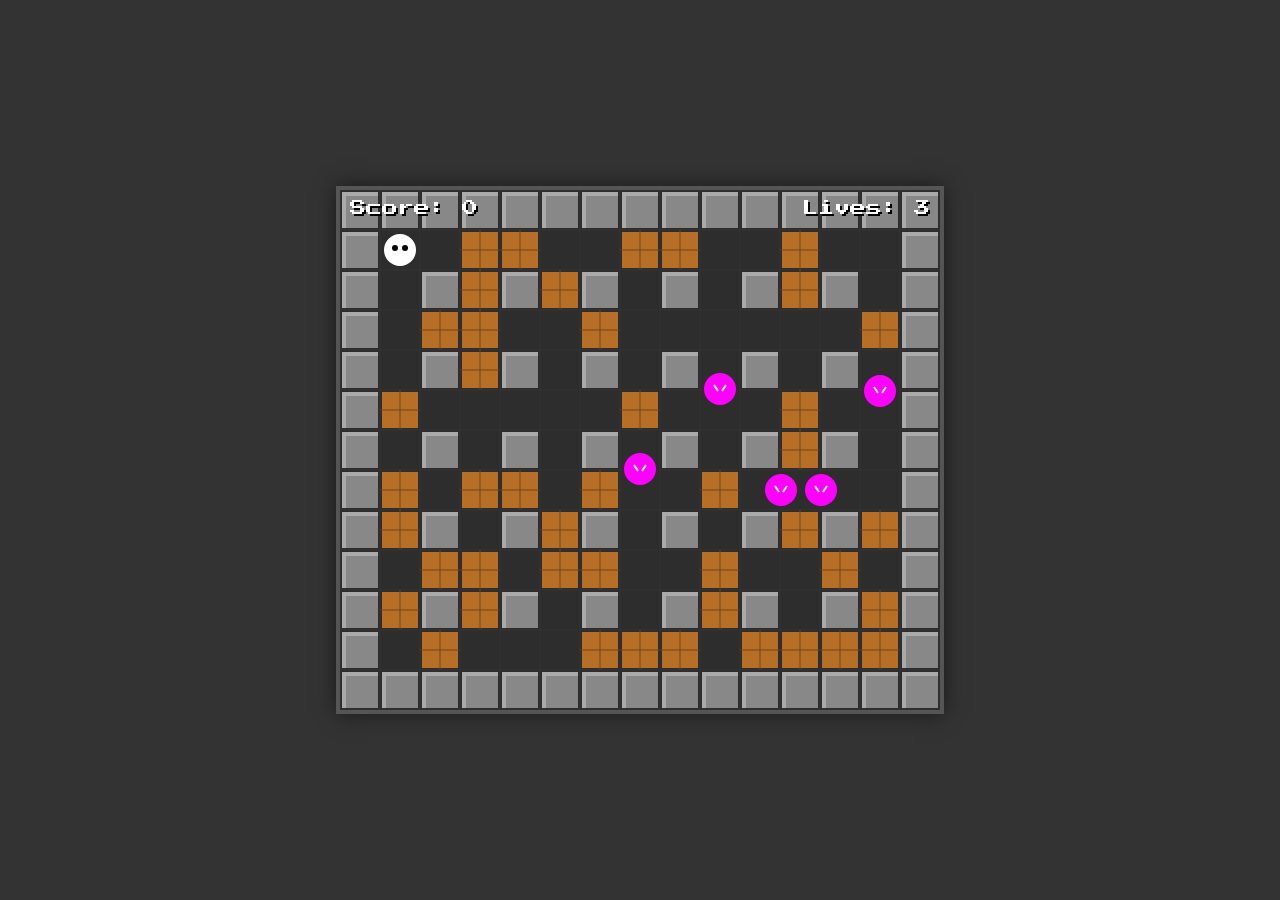
<file: bomberman/index.html>
<!DOCTYPE html>
<html lang="en">
<head>
    <meta charset="UTF-8">
    <meta name="viewport" content="width=device-width, initial-scale=1.0">
    <title>Bomberman</title>
    <link rel="stylesheet" href="style.css">
</head>
<body>
    <div id="game-container">
        <div id="ui-layer">
            <div id="score-board">Score: <span id="score">0</span></div>
            <div id="lives-board">Lives: <span id="lives">3</span></div>
        </div>
        <canvas id="gameCanvas"></canvas>
        <div id="game-over-screen" class="hidden">
            <h1>GAME OVER</h1>
            <p>Score: <span id="final-score">0</span></p>
            <button id="restart-btn">Restart</button>
        </div>
    </div>
    <script src="game.js"></script>
</body>
</html>
</file>
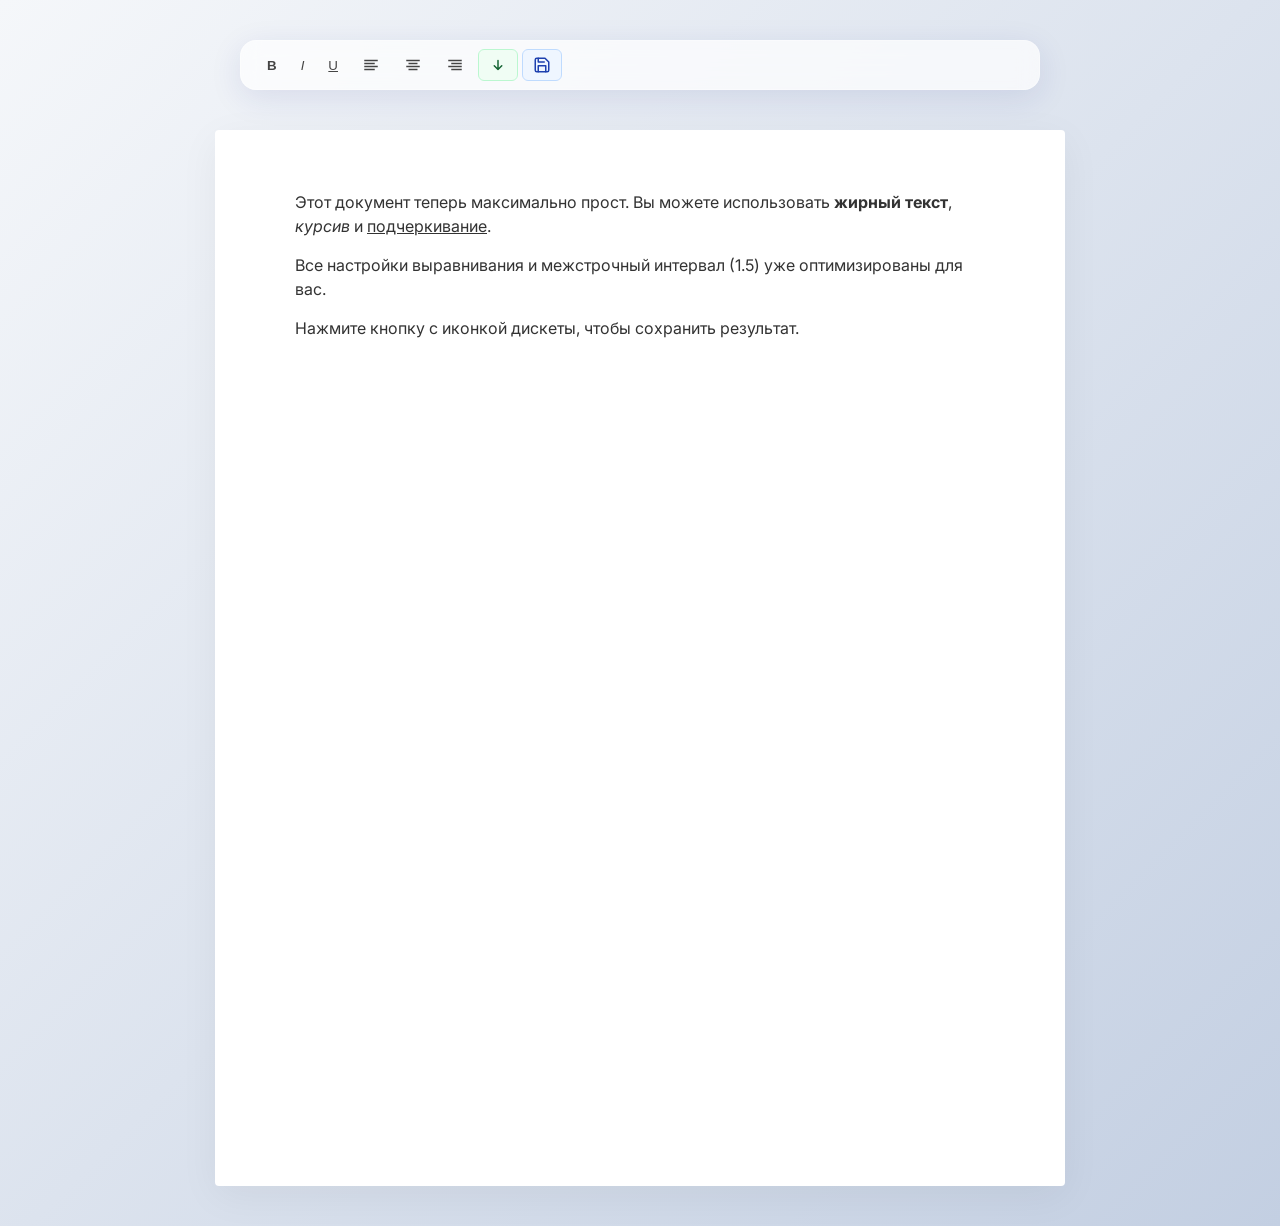
<file: document/index.html>
<!DOCTYPE html>
<html lang="ru">

<head>
    <meta charset="UTF-8">
    <meta name="viewport" content="width=device-width, initial-scale=1.0">
    <title>Премиальный Редактор Документов</title>
    <link rel="stylesheet" href="style.css">
    <link rel="preconnect" href="https://fonts.googleapis.com">
    <link rel="preconnect" href="https://fonts.gstatic.com" crossorigin>
    <link
        href="https://fonts.googleapis.com/css2?family=Inter:wght@300;400;500;600&family=Outfit:wght@300;400;600&display=swap"
        rel="stylesheet">
</head>

<body>
    <div class="app-container">
        <header class="toolbar-wrapper">
            <div class="toolbar glass">
                <div class="tool-group">
                    <button id="btn-bold" title="Жирный"><b>B</b></button>
                    <button id="btn-italic" title="Курсив"><i>I</i></button>
                    <button id="btn-underline" title="Подчеркнутый"><u>U</u></button>
                    <div class="tool-group">
                        <button id="btn-left" title="По левому краю">
                            <svg width="18" height="18" viewBox="0 0 24 24" fill="none" stroke="currentColor"
                                stroke-width="2">
                                <line x1="17" y1="10" x2="3" y2="10"></line>
                                <line x1="21" y1="6" x2="3" y2="6"></line>
                                <line x1="21" y1="14" x2="3" y2="14"></line>
                                <line x1="17" y1="18" x2="3" y2="18"></line>
                            </svg>
                        </button>
                        <button id="btn-center" title="По центру">
                            <svg width="18" height="18" viewBox="0 0 24 24" fill="none" stroke="currentColor"
                                stroke-width="2">
                                <line x1="18" y1="10" x2="6" y2="10"></line>
                                <line x1="21" y1="6" x2="3" y2="6"></line>
                                <line x1="21" y1="14" x2="3" y2="14"></line>
                                <line x1="18" y1="18" x2="6" y2="18"></line>
                            </svg>
                        </button>
                        <button id="btn-right" title="По правому краю">
                            <svg width="18" height="18" viewBox="0 0 24 24" fill="none" stroke="currentColor"
                                stroke-width="2">
                                <line x1="21" y1="10" x2="7" y2="10"></line>
                                <line x1="21" y1="6" x2="3" y2="6"></line>
                                <line x1="21" y1="14" x2="3" y2="14"></line>
                                <line x1="21" y1="18" x2="7" y2="18"></line>
                            </svg>
                        </button>
                    </div>
                    <div class="tool-group">
                        <button id="btn-open" class="secondary-btn" title="Открыть документ (.html)">
                            <svg width="18" height="18" viewBox="0 0 24 24" fill="none" stroke="currentColor"
                                stroke-width="2" stroke-linecap="round" stroke-linejoin="round">
                                <path d="M7 13l5 5 5-5M12 18V6"></path>
                            </svg>
                        </button>
                        <button id="btn-save" class="secondary-btn" title="Сохранить как HTML">
                            <svg width="18" height="18" viewBox="0 0 24 24" fill="none" stroke="currentColor"
                                stroke-width="2" stroke-linecap="round" stroke-linejoin="round">
                                <path d="M19 21H5a2 2 0 0 1-2-2V5a2 2 0 0 1 2-2h11l5 5v11a2 2 0 0 1-2 2z"></path>
                                <polyline points="17 21 17 13 7 13 7 21"></polyline>
                                <polyline points="7 3 7 8 15 8"></polyline>
                            </svg>
                        </button>
                    </div>
                </div>
        </header>

        <main class="editor-container">
            <div id="editor" contenteditable="true" class="paper shadow">
                <p>Этот документ теперь максимально прост. Вы можете использовать <b>жирный текст</b>, <i>курсив</i> и
                    <u>подчеркивание</u>.
                </p>
                <p>Все настройки выравнивания и межстрочный интервал (1.5) уже оптимизированы для вас.</p>
                <p>Нажмите кнопку с иконкой дискеты, чтобы сохранить результат.</p>
            </div>
        </main>
    </div>

    <!-- Hidden file inputs -->
    <input type="file" id="image-input" accept="image/*" style="display: none;">
    <input type="file" id="file-input" accept=".html" style="display: none;">

    <script src="script.js"></script>

    <!-- Link Bubble (Google Docs style) -->
    <div id="link-bubble" class="link-bubble glass shadow" style="display: none;">
        <a href="#" id="bubble-url" target="_blank" class="bubble-link">URL</a>
        <div class="bubble-divider"></div>
        <div class="bubble-actions">
            <button id="btn-copy-link" title="Копировать ссылку">
                <svg width="16" height="16" viewBox="0 0 24 24" fill="none" stroke="currentColor" stroke-width="2">
                    <rect x="9" y="9" width="13" height="13" rx="2" ry="2"></rect>
                    <path d="M5 15H4a2 2 0 0 1-2-2V4a2 2 0 0 1 2-2h9a2 2 0 0 1 2 2v1"></path>
                </svg>
            </button>
            <button id="btn-edit-link" title="Изменить ссылку">
                <svg width="16" height="16" viewBox="0 0 24 24" fill="none" stroke="currentColor" stroke-width="2">
                    <path d="M11 4H4a2 2 0 0 0-2 2v14a2 2 0 0 0 2 2h14a2 2 0 0 0 2-2v-7"></path>
                    <path d="M18.5 2.5a2.121 2.121 0 0 1 3 3L12 15l-4 1 1-4 9.5-9.5z"></path>
                </svg>
            </button>
            <button id="btn-unlink" title="Удалить ссылку">
                <svg width="16" height="16" viewBox="0 0 24 24" fill="none" stroke="currentColor" stroke-width="2">
                    <line x1="18" y1="6" x2="6" y2="18"></line>
                    <line x1="6" y1="6" x2="18" y2="18"></line>
                </svg>
            </button>
        </div>
    </div>

</body>

</html>
</file>
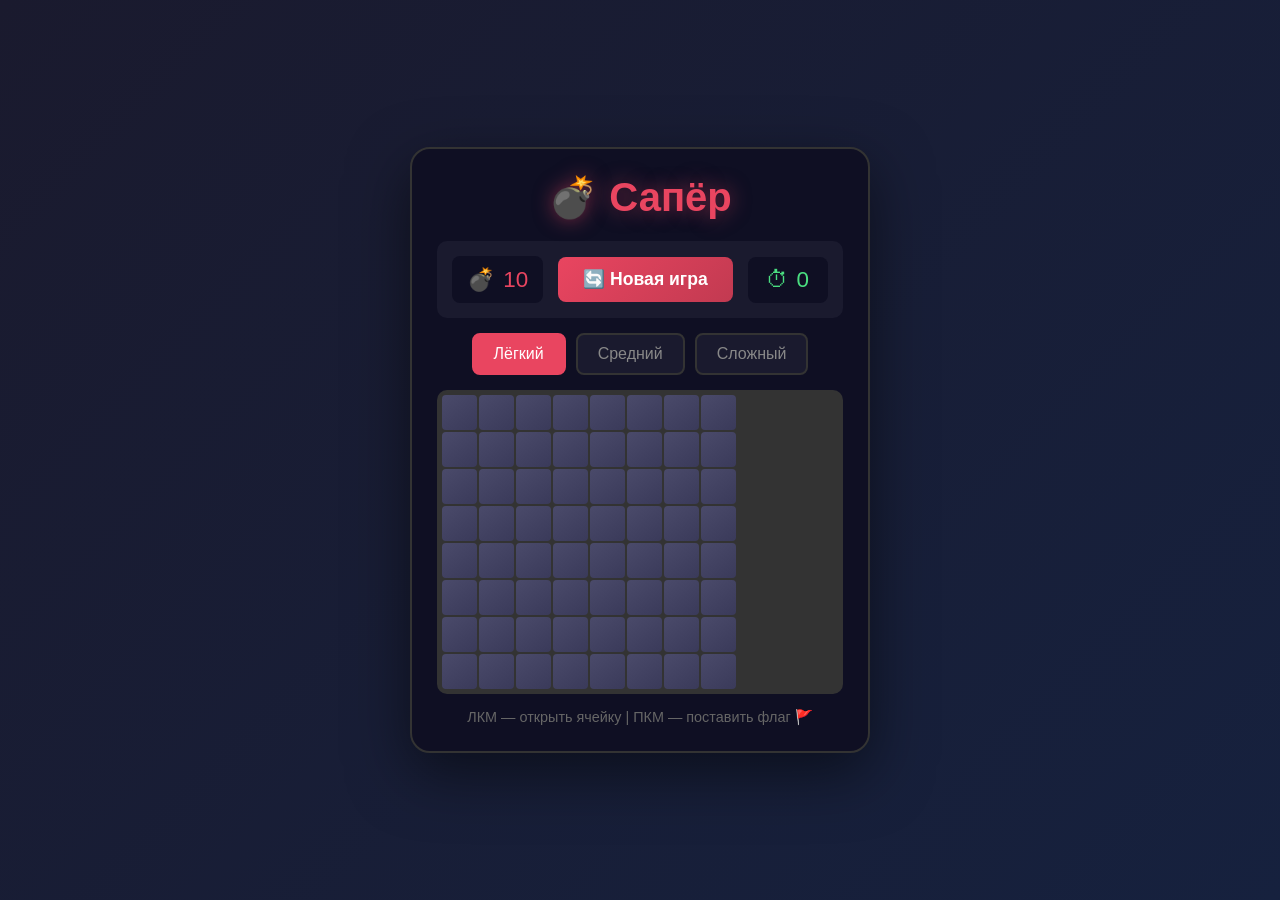
<file: minesweeper/index.html>
<!DOCTYPE html>
<html lang="ru">
<head>
    <meta charset="UTF-8">
    <meta name="viewport" content="width=device-width, initial-scale=1.0">
    <title>Сапёр</title>
    <style>
        * {
            margin: 0;
            padding: 0;
            box-sizing: border-box;
        }

        body {
            font-family: 'Segoe UI', Tahoma, Geneva, Verdana, sans-serif;
            background: linear-gradient(135deg, #1a1a2e 0%, #16213e 100%);
            min-height: 100vh;
            display: flex;
            justify-content: center;
            align-items: center;
            padding: 20px;
        }

        .game-container {
            background: #0f0f23;
            border-radius: 20px;
            padding: 25px;
            box-shadow: 0 20px 60px rgba(0, 0, 0, 0.5);
            border: 2px solid #333;
        }

        .game-title {
            text-align: center;
            color: #e94560;
            font-size: 2.5em;
            margin-bottom: 20px;
            text-shadow: 0 0 20px rgba(233, 69, 96, 0.5);
        }

        .top-panel {
            display: flex;
            justify-content: space-between;
            align-items: center;
            margin-bottom: 15px;
            padding: 15px;
            background: #1a1a2e;
            border-radius: 10px;
            gap: 15px;
        }

        .counter {
            display: flex;
            align-items: center;
            gap: 8px;
            font-size: 1.4em;
            color: #fff;
            background: #0f0f23;
            padding: 10px 15px;
            border-radius: 8px;
            min-width: 80px;
            justify-content: center;
        }

        .counter.mines {
            color: #e94560;
        }

        .counter.timer {
            color: #4ade80;
        }

        .new-game-btn {
            background: linear-gradient(135deg, #e94560 0%, #c23a51 100%);
            color: white;
            border: none;
            padding: 12px 25px;
            font-size: 1.1em;
            border-radius: 8px;
            cursor: pointer;
            transition: all 0.3s ease;
            font-weight: bold;
        }

        .new-game-btn:hover {
            transform: scale(1.05);
            box-shadow: 0 5px 20px rgba(233, 69, 96, 0.4);
        }

        .new-game-btn:active {
            transform: scale(0.98);
        }

        .difficulty-panel {
            display: flex;
            justify-content: center;
            gap: 10px;
            margin-bottom: 15px;
        }

        .difficulty-btn {
            background: #1a1a2e;
            color: #888;
            border: 2px solid #333;
            padding: 10px 20px;
            font-size: 1em;
            border-radius: 8px;
            cursor: pointer;
            transition: all 0.3s ease;
        }

        .difficulty-btn:hover {
            border-color: #e94560;
            color: #e94560;
        }

        .difficulty-btn.active {
            background: #e94560;
            color: white;
            border-color: #e94560;
        }

        .game-board {
            display: grid;
            gap: 2px;
            background: #333;
            padding: 5px;
            border-radius: 10px;
            margin: 0 auto;
        }

        .cell {
            width: 35px;
            height: 35px;
            background: linear-gradient(145deg, #4a4a6a 0%, #3a3a5a 100%);
            border: none;
            border-radius: 4px;
            cursor: pointer;
            display: flex;
            justify-content: center;
            align-items: center;
            font-size: 1.1em;
            font-weight: bold;
            transition: all 0.1s ease;
            user-select: none;
        }

        .cell:hover:not(.revealed):not(.game-over) {
            background: linear-gradient(145deg, #5a5a7a 0%, #4a4a6a 100%);
            transform: scale(1.05);
        }

        .cell.revealed {
            background: #1a1a2e;
            cursor: default;
        }

        .cell.mine {
            background: #e94560;
        }

        .cell.mine.clicked {
            background: #ff0000;
        }

        .cell.flagged {
            background: linear-gradient(145deg, #f0a500 0%, #d09000 100%);
        }

        .cell.wrong-flag {
            background: #ff6b6b;
        }

        /* Цвета чисел */
        .cell.num-1 { color: #3b82f6; }
        .cell.num-2 { color: #22c55e; }
        .cell.num-3 { color: #ef4444; }
        .cell.num-4 { color: #1e40af; }
        .cell.num-5 { color: #991b1b; }
        .cell.num-6 { color: #14b8a6; }
        .cell.num-7 { color: #000; }
        .cell.num-8 { color: #6b7280; }

        .hint {
            text-align: center;
            color: #666;
            font-size: 0.9em;
            margin-top: 15px;
        }

        /* Модальное окно */
        .modal {
            display: none;
            position: fixed;
            top: 0;
            left: 0;
            width: 100%;
            height: 100%;
            background: rgba(0, 0, 0, 0.8);
            justify-content: center;
            align-items: center;
            z-index: 1000;
        }

        .modal.show {
            display: flex;
        }

        .modal-content {
            background: #0f0f23;
            padding: 40px;
            border-radius: 20px;
            text-align: center;
            border: 2px solid #e94560;
            animation: modalPop 0.3s ease;
        }

        @keyframes modalPop {
            from {
                transform: scale(0.8);
                opacity: 0;
            }
            to {
                transform: scale(1);
                opacity: 1;
            }
        }

        .modal-content h2 {
            color: #e94560;
            font-size: 2em;
            margin-bottom: 15px;
        }

        .modal-content.win h2 {
            color: #4ade80;
        }

        .modal-content p {
            color: #ccc;
            font-size: 1.2em;
            margin-bottom: 25px;
        }

        .modal-content button {
            background: linear-gradient(135deg, #e94560 0%, #c23a51 100%);
            color: white;
            border: none;
            padding: 15px 35px;
            font-size: 1.1em;
            border-radius: 10px;
            cursor: pointer;
            transition: all 0.3s ease;
        }

        .modal-content.win button {
            background: linear-gradient(135deg, #4ade80 0%, #22c55e 100%);
        }

        .modal-content button:hover {
            transform: scale(1.05);
        }

        /* Адаптивность */
        @media (max-width: 500px) {
            .cell {
                width: 28px;
                height: 28px;
                font-size: 0.9em;
            }

            .game-title {
                font-size: 1.8em;
            }

            .top-panel {
                flex-wrap: wrap;
            }

            .difficulty-panel {
                flex-wrap: wrap;
            }

            .difficulty-btn {
                padding: 8px 15px;
                font-size: 0.9em;
            }
        }
    </style>
</head>
<body>
    <div class="game-container">
        <h1 class="game-title">💣 Сапёр</h1>
        
        <div class="top-panel">
            <div class="counter mines">
                <span>💣</span>
                <span id="minesCount">10</span>
            </div>
            
            <button class="new-game-btn" onclick="newGame()">🔄 Новая игра</button>
            
            <div class="counter timer">
                <span>⏱</span>
                <span id="timer">0</span>
            </div>
        </div>

        <div class="difficulty-panel">
            <button class="difficulty-btn active" data-difficulty="easy">Лёгкий</button>
            <button class="difficulty-btn" data-difficulty="medium">Средний</button>
            <button class="difficulty-btn" data-difficulty="hard">Сложный</button>
        </div>

        <div class="game-board" id="gameBoard"></div>

        <p class="hint">ЛКМ — открыть ячейку | ПКМ — поставить флаг 🚩</p>
    </div>

    <!-- Модальное окно -->
    <div class="modal" id="modal">
        <div class="modal-content" id="modalContent">
            <h2 id="modalTitle">Игра окончена</h2>
            <p id="modalText">Текст</p>
            <button onclick="closeModal(); newGame();">Играть снова</button>
        </div>
    </div>

    <script>
        // Настройки сложности
        const difficulties = {
            easy: { rows: 8, cols: 8, mines: 10 },
            medium: { rows: 12, cols: 12, mines: 25 },
            hard: { rows: 16, cols: 16, mines: 50 }
        };

        // Состояние игры
        let currentDifficulty = 'easy';
        let board = [];
        let rows, cols, totalMines;
        let minesRemaining;
        let gameOver = false;
        let firstClick = true;
        let timer = 0;
        let timerInterval = null;
        let revealedCount = 0;

        // Инициализация
        function init() {
            setupDifficultyButtons();
            newGame();
        }

        // Настройка кнопок сложности
        function setupDifficultyButtons() {
            const buttons = document.querySelectorAll('.difficulty-btn');
            buttons.forEach(btn => {
                btn.addEventListener('click', () => {
                    buttons.forEach(b => b.classList.remove('active'));
                    btn.classList.add('active');
                    currentDifficulty = btn.dataset.difficulty;
                    newGame();
                });
            });
        }

        // Новая игра
        function newGame() {
            const settings = difficulties[currentDifficulty];
            rows = settings.rows;
            cols = settings.cols;
            totalMines = settings.mines;
            minesRemaining = totalMines;
            gameOver = false;
            firstClick = true;
            revealedCount = 0;

            // Сброс таймера
            stopTimer();
            timer = 0;
            updateTimerDisplay();

            // Обновление счётчика мин
            updateMinesDisplay();

            // Создание пустой доски
            board = [];
            for (let r = 0; r < rows; r++) {
                board[r] = [];
                for (let c = 0; c < cols; c++) {
                    board[r][c] = {
                        isMine: false,
                        isRevealed: false,
                        isFlagged: false,
                        adjacentMines: 0
                    };
                }
            }

            renderBoard();
        }

        // Размещение мин (после первого клика)
        function placeMines(safeRow, safeCol) {
            // Безопасная зона вокруг первого клика
            const safeCells = new Set();
            for (let dr = -1; dr <= 1; dr++) {
                for (let dc = -1; dc <= 1; dc++) {
                    const r = safeRow + dr;
                    const c = safeCol + dc;
                    if (r >= 0 && r < rows && c >= 0 && c < cols) {
                        safeCells.add(`${r},${c}`);
                    }
                }
            }

            // Доступные ячейки для мин
            const availableCells = [];
            for (let r = 0; r < rows; r++) {
                for (let c = 0; c < cols; c++) {
                    if (!safeCells.has(`${r},${c}`)) {
                        availableCells.push({ r, c });
                    }
                }
            }

            // Перемешивание и выбор позиций для мин
            shuffleArray(availableCells);
            const mineCount = Math.min(totalMines, availableCells.length);

            for (let i = 0; i < mineCount; i++) {
                const { r, c } = availableCells[i];
                board[r][c].isMine = true;
            }

            // Подсчёт соседних мин
            for (let r = 0; r < rows; r++) {
                for (let c = 0; c < cols; c++) {
                    if (!board[r][c].isMine) {
                        board[r][c].adjacentMines = countAdjacentMines(r, c);
                    }
                }
            }
        }

        // Подсчёт соседних мин
        function countAdjacentMines(row, col) {
            let count = 0;
            for (let dr = -1; dr <= 1; dr++) {
                for (let dc = -1; dc <= 1; dc++) {
                    const r = row + dr;
                    const c = col + dc;
                    if (r >= 0 && r < rows && c >= 0 && c < cols && board[r][c].isMine) {
                        count++;
                    }
                }
            }
            return count;
        }

        // Перемешивание массива
        function shuffleArray(array) {
            for (let i = array.length - 1; i > 0; i--) {
                const j = Math.floor(Math.random() * (i + 1));
                [array[i], array[j]] = [array[j], array[i]];
            }
        }

        // Отрисовка доски
        function renderBoard() {
            const gameBoard = document.getElementById('gameBoard');
            gameBoard.innerHTML = '';
            gameBoard.style.gridTemplateColumns = `repeat(${cols}, 35px)`;

            for (let r = 0; r < rows; r++) {
                for (let c = 0; c < cols; c++) {
                    const cell = document.createElement('div');
                    cell.className = 'cell';
                    cell.dataset.row = r;
                    cell.dataset.col = c;

                    cell.addEventListener('click', () => handleClick(r, c));
                    cell.addEventListener('contextmenu', (e) => {
                        e.preventDefault();
                        handleRightClick(r, c);
                    });

                    gameBoard.appendChild(cell);
                }
            }

            // Адаптация размера ячеек для мобильных
            if (window.innerWidth < 500) {
                gameBoard.style.gridTemplateColumns = `repeat(${cols}, 28px)`;
            }
        }

        // Обновление отображения ячейки
        function updateCell(row, col) {
            const cell = document.querySelector(`.cell[data-row="${row}"][data-col="${col}"]`);
            const cellData = board[row][col];

            cell.className = 'cell';
            cell.textContent = '';

            if (gameOver) {
                cell.classList.add('game-over');
            }

            if (cellData.isRevealed) {
                cell.classList.add('revealed');
                if (cellData.isMine) {
                    cell.classList.add('mine');
                    cell.textContent = '💣';
                } else if (cellData.adjacentMines > 0) {
                    cell.textContent = cellData.adjacentMines;
                    cell.classList.add(`num-${cellData.adjacentMines}`);
                }
            } else if (cellData.isFlagged) {
                cell.classList.add('flagged');
                cell.textContent = '🚩';
            }
        }

        // Обработка клика
        function handleClick(row, col) {
            if (gameOver || board[row][col].isRevealed || board[row][col].isFlagged) {
                return;
            }

            // Первый клик - размещаем мины
            if (firstClick) {
                firstClick = false;
                placeMines(row, col);
                startTimer();
            }

            revealCell(row, col);
        }

        // Открытие ячейки
        function revealCell(row, col) {
            const cell = board[row][col];

            if (cell.isRevealed || cell.isFlagged) {
                return;
            }

            cell.isRevealed = true;
            revealedCount++;
            updateCell(row, col);

            if (cell.isMine) {
                // Проигрыш
                gameOverLose(row, col);
                return;
            }

            // Если нет соседних мин - открываем соседние ячейки
            if (cell.adjacentMines === 0) {
                for (let dr = -1; dr <= 1; dr++) {
                    for (let dc = -1; dc <= 1; dc++) {
                        const r = row + dr;
                        const c = col + dc;
                        if (r >= 0 && r < rows && c >= 0 && c < cols) {
                            revealCell(r, c);
                        }
                    }
                }
            }

            // Проверка победы
            checkWin();
        }

        // Обработка правого клика (флаг)
        function handleRightClick(row, col) {
            if (gameOver || board[row][col].isRevealed) {
                return;
            }

            const cell = board[row][col];
            cell.isFlagged = !cell.isFlagged;

            if (cell.isFlagged) {
                minesRemaining--;
            } else {
                minesRemaining++;
            }

            updateMinesDisplay();
            updateCell(row, col);
        }

        // Проверка победы
        function checkWin() {
            const totalCells = rows * cols;
            if (revealedCount === totalCells - totalMines) {
                gameOver = true;
                stopTimer();
                showModal(true);
            }
        }

        // Проигрыш
        function gameOverLose(clickedRow, clickedCol) {
            gameOver = true;
            stopTimer();

            // Показываем все мины и неправильные флаги
            for (let r = 0; r < rows; r++) {
                for (let c = 0; c < cols; c++) {
                    const cell = board[r][c];
                    const cellElement = document.querySelector(`.cell[data-row="${r}"][data-col="${c}"]`);

                    if (cell.isMine) {
                        cell.isRevealed = true;
                        updateCell(r, c);
                        if (r === clickedRow && c === clickedCol) {
                            cellElement.classList.add('clicked');
                        }
                    } else if (cell.isFlagged) {
                        cellElement.classList.add('wrong-flag');
                        cellElement.textContent = '❌';
                    }
                }
            }

            showModal(false);
        }

        // Показ модального окна
        function showModal(isWin) {
            const modal = document.getElementById('modal');
            const modalContent = document.getElementById('modalContent');
            const modalTitle = document.getElementById('modalTitle');
            const modalText = document.getElementById('modalText');

            modalContent.className = 'modal-content';

            if (isWin) {
                modalContent.classList.add('win');
                modalTitle.textContent = '🎉 Победа!';
                modalText.textContent = `Поздравляем! Вы разминировали поле за ${timer} сек.`;
            } else {
                modalTitle.textContent = '💥 Взрыв!';
                modalText.textContent = 'Вы наступили на мину. Попробуйте ещё раз!';
            }

            modal.classList.add('show');
        }

        // Закрытие модального окна
        function closeModal() {
            document.getElementById('modal').classList.remove('show');
        }

        // Таймер
        function startTimer() {
            timerInterval = setInterval(() => {
                timer++;
                updateTimerDisplay();
            }, 1000);
        }

        function stopTimer() {
            if (timerInterval) {
                clearInterval(timerInterval);
                timerInterval = null;
            }
        }

        function updateTimerDisplay() {
            document.getElementById('timer').textContent = timer;
        }

        function updateMinesDisplay() {
            document.getElementById('minesCount').textContent = minesRemaining;
        }

        // Запуск игры
        init();
    </script>
</body>
</html>
</file>
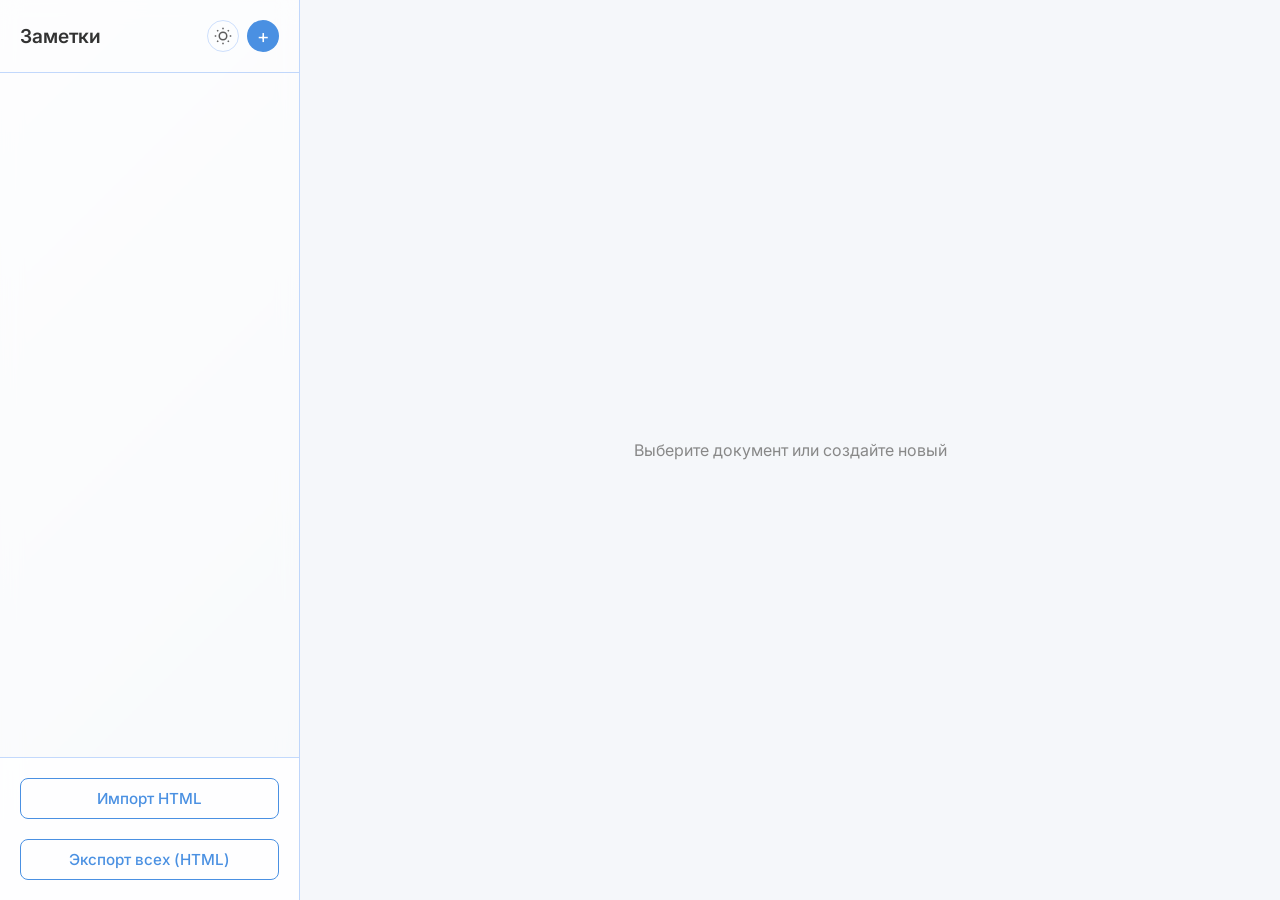
<file: notebook/index.html>
<!DOCTYPE html>
<html lang="ru">

<head>
    <meta charset="UTF-8">
    <meta name="viewport" content="width=device-width, initial-scale=1.0">
    <title>Записная книжка</title>
    <link rel="stylesheet" href="style.css">
    <link rel="preconnect" href="https://fonts.googleapis.com">
    <link rel="preconnect" href="https://fonts.gstatic.com" crossorigin>
    <link href="https://fonts.googleapis.com/css2?family=Inter:wght@300;400;500;600&display=swap" rel="stylesheet">
</head>

<body>
    <div class="app-container">
        <aside class="sidebar">
            <header class="sidebar-header">
                <h1>Заметки</h1>
                <div class="header-actions">
                    <button id="theme-toggle" class="icon-btn theme-btn" title="Переключить тему">
                        <svg class="sun-icon" width="18" height="18" viewBox="0 0 24 24" fill="none"
                            stroke="currentColor" stroke-width="2">
                            <circle cx="12" cy="12" r="5"></circle>
                            <line x1="12" y1="1" x2="12" y2="3"></line>
                            <line x1="12" y1="21" x2="12" y2="23"></line>
                            <line x1="4.22" y1="4.22" x2="5.64" y2="5.64"></line>
                            <line x1="18.36" y1="18.36" x2="19.78" y2="19.78"></line>
                            <line x1="1" y1="12" x2="3" y2="12"></line>
                            <line x1="21" y1="12" x2="23" y2="12"></line>
                            <line x1="4.22" y1="19.78" x2="5.64" y2="18.36"></line>
                            <line x1="18.36" y1="5.64" x2="19.78" y2="4.22"></line>
                        </svg>
                        <svg class="moon-icon" width="18" height="18" viewBox="0 0 24 24" fill="none"
                            stroke="currentColor" stroke-width="2">
                            <path d="M21 12.79A9 9 0 1 1 11.21 3 7 7 0 0 0 21 12.79z"></path>
                        </svg>
                    </button>
                    <button id="add-btn" class="icon-btn" title="Добавить документ">+</button>
                </div>
            </header>
            <div id="doc-list" class="doc-list">
                <!-- Заголовки документов будут здесь -->
            </div>
            <footer class="sidebar-footer">
                <button id="import-btn" class="secondary-btn" style="margin-bottom: 10px;">Импорт HTML</button>
                <div class="export-group">
                    <button id="export-all-btn" class="secondary-btn">Экспорт всех (HTML)</button>
                </div>
            </footer>
        </aside>

        <main class="editor-area">
            <div id="no-selection" class="no-selection">
                <p>Выберите документ или создайте новый</p>
            </div>
            <div id="active-editor" class="active-editor hidden">
                <header class="toolbar-wrapper">
                    <div class="toolbar glass">
                        <div class="tool-group">
                            <button id="btn-bold" title="Жирный"><b>B</b></button>
                            <button id="btn-italic" title="Курсив"><i>I</i></button>
                            <button id="btn-underline" title="Подчеркнутый"><u>U</u></button>
                        </div>
                        <div class="tool-group">
                            <button id="btn-left" title="По левому краю">
                                <svg width="18" height="18" viewBox="0 0 24 24" fill="none" stroke="currentColor"
                                    stroke-width="2">
                                    <line x1="17" y1="10" x2="3" y2="10"></line>
                                    <line x1="21" y1="6" x2="3" y2="6"></line>
                                    <line x1="21" y1="14" x2="3" y2="14"></line>
                                    <line x1="17" y1="18" x2="3" y2="18"></line>
                                </svg>
                            </button>
                            <button id="btn-center" title="По центру">
                                <svg width="18" height="18" viewBox="0 0 24 24" fill="none" stroke="currentColor"
                                    stroke-width="2">
                                    <line x1="18" y1="10" x2="6" y2="10"></line>
                                    <line x1="21" y1="6" x2="3" y2="3"></line>
                                    <line x1="21" y1="14" x2="3" y2="14"></line>
                                    <line x1="18" y1="18" x2="6" y2="18"></line>
                                </svg>
                            </button>
                            <button id="btn-right" title="По правому краю">
                                <svg width="18" height="18" viewBox="0 0 24 24" fill="none" stroke="currentColor"
                                    stroke-width="2">
                                    <line x1="21" y1="10" x2="7" y2="10"></line>
                                    <line x1="21" y1="6" x2="3" y2="6"></line>
                                    <line x1="21" y1="14" x2="3" y2="14"></line>
                                    <line x1="21" y1="18" x2="7" y2="18"></line>
                                </svg>
                            </button>
                        </div>
                        <div class="tool-group">
                            <button id="export-selected-btn" title="Экспорт в HTML">
                                <svg width="18" height="18" viewBox="0 0 24 24" fill="none" stroke="currentColor"
                                    stroke-width="2" stroke-linecap="round" stroke-linejoin="round">
                                    <path d="M21 15v4a2 2 0 0 1-2 2H5a2 2 0 0 1-2-2v-4"></path>
                                    <polyline points="7 10 12 15 17 10"></polyline>
                                    <line x1="12" y1="15" x2="12" y2="3"></line>
                                </svg>
                            </button>
                            <button id="delete-btn" class="danger-btn-small" title="Удалить документ">
                                <svg width="18" height="18" viewBox="0 0 24 24" fill="none" stroke="currentColor"
                                    stroke-width="2">
                                    <polyline points="3 6 5 6 21 6"></polyline>
                                    <path
                                        d="M19 6v14a2 2 0 0 1-2 2H7a2 2 0 0 1-2-2V6m3 0V4a2 2 0 0 1 2-2h4a2 2 0 0 1 2 2v2">
                                    </path>
                                </svg>
                            </button>
                        </div>
                    </div>
                </header>
                <div class="editor-content-scroll">
                    <div class="editor-header">
                        <input type="text" id="doc-title-input" placeholder="Заголовок документа...">
                    </div>
                    <div id="doc-content-editor" contenteditable="true" class="paper"
                        placeholder="Введите содержание документа..."></div>
                </div>
            </div>
        </main>
    </div>

    <!-- Custom Confirm Modal -->
    <div id="confirm-modal" class="modal-overlay hidden">
        <div class="modal-box">
            <p id="confirm-message">Вы уверены?</p>
            <div class="modal-buttons">
                <button id="confirm-yes" class="modal-btn confirm-btn">Да, удалить</button>
                <button id="confirm-no" class="modal-btn cancel-btn">Отмена</button>
            </div>
        </div>
    </div>

    <!-- Hidden file inputs -->
    <input type="file" id="image-input" accept="image/*" style="display: none;">
    <input type="file" id="file-input" accept=".html" style="display: none;">

    <!-- Link Bubble (Google Docs style) -->
    <div id="link-bubble" class="link-bubble glass shadow" style="display: none;">
        <a href="#" id="bubble-url" target="_blank" class="bubble-link">URL</a>
        <div class="bubble-divider"></div>
        <div class="bubble-actions">
            <button id="btn-copy-link" title="Копировать ссылку">
                <svg width="16" height="16" viewBox="0 0 24 24" fill="none" stroke="currentColor" stroke-width="2">
                    <rect x="9" y="9" width="13" height="13" rx="2" ry="2"></rect>
                    <path d="M5 15H4a2 2 0 0 1-2-2V4a2 2 0 0 1 2-2h9a2 2 0 0 1 2 2v1"></path>
                </svg>
            </button>
            <button id="btn-edit-link" title="Изменить ссылку">
                <svg width="16" height="16" viewBox="0 0 24 24" fill="none" stroke="currentColor" stroke-width="2">
                    <path d="M11 4H4a2 2 0 0 0-2 2v14a2 2 0 0 0 2 2h14a2 2 0 0 0 2-2v-7"></path>
                    <path d="M18.5 2.5a2.121 2.121 0 0 1 3 3L12 15l-4 1 1-4 9.5-9.5z"></path>
                </svg>
            </button>
            <button id="btn-unlink" title="Удалить ссылку">
                <svg width="16" height="16" viewBox="0 0 24 24" fill="none" stroke="currentColor" stroke-width="2">
                    <line x1="18" y1="6" x2="6" y2="18"></line>
                    <line x1="6" y1="6" x2="18" y2="18"></line>
                </svg>
            </button>
        </div>
    </div>

    <script src="script.js"></script>
</body>

</html>
</file>
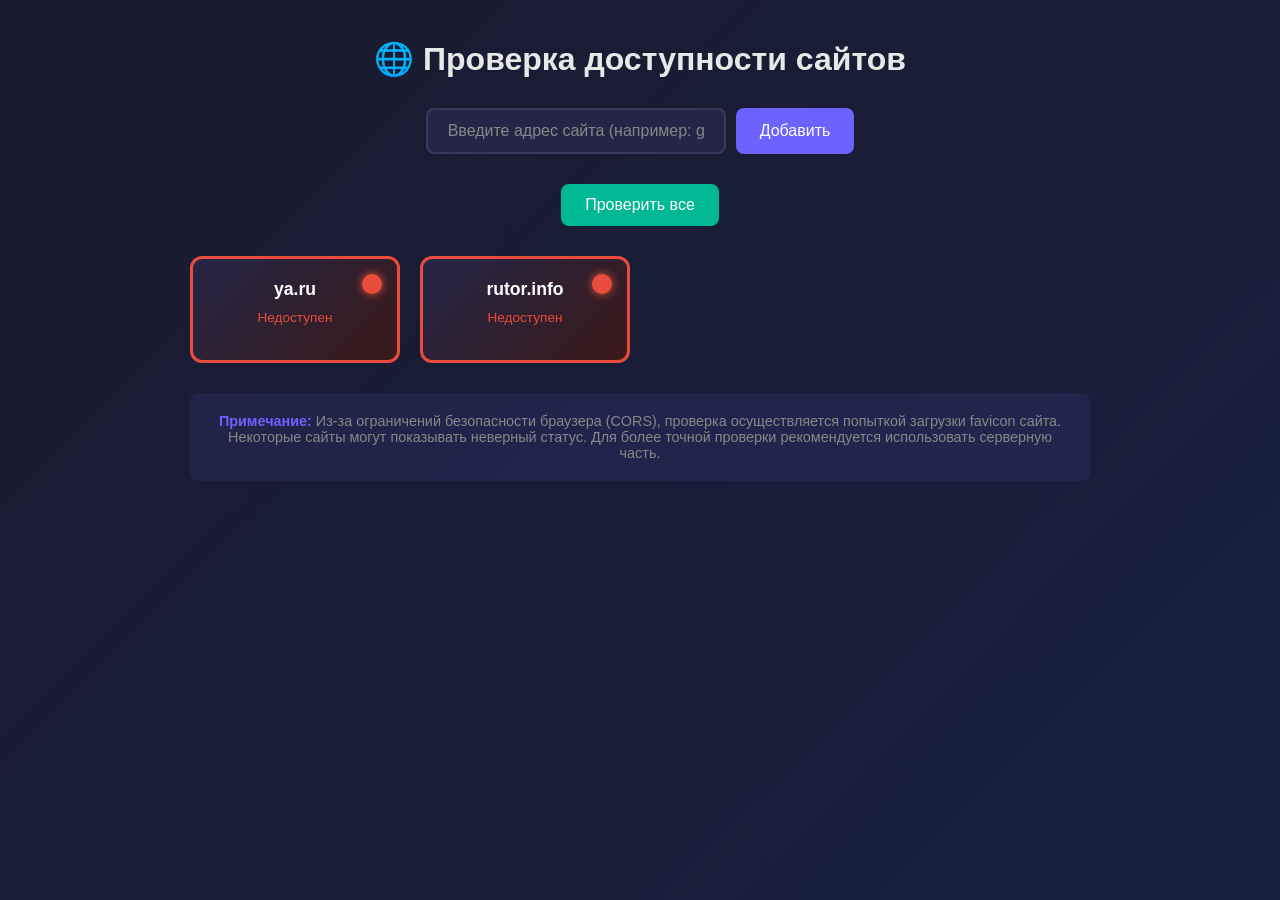
<file: site-checker/index.html>
<!DOCTYPE html>
<html lang="ru">
<head>
    <meta charset="UTF-8">
    <meta name="viewport" content="width=device-width, initial-scale=1.0">
    <title>Проверка доступности сайтов</title>
    <style>
        * {
            margin: 0;
            padding: 0;
            box-sizing: border-box;
        }

        body {
            font-family: 'Segoe UI', Tahoma, Geneva, Verdana, sans-serif;
            background: linear-gradient(135deg, #1a1a2e 0%, #16213e 100%);
            min-height: 100vh;
            padding: 40px 20px;
            color: #fff;
        }

        .container {
            max-width: 900px;
            margin: 0 auto;
        }

        h1 {
            text-align: center;
            margin-bottom: 30px;
            font-size: 2rem;
            color: #e8e8e8;
        }

        .add-site-form {
            display: flex;
            gap: 10px;
            margin-bottom: 30px;
            justify-content: center;
            flex-wrap: wrap;
        }

        .add-site-form input {
            padding: 12px 20px;
            font-size: 1rem;
            border: 2px solid #3a3a5c;
            border-radius: 8px;
            background: #252545;
            color: #fff;
            width: 300px;
            outline: none;
            transition: border-color 0.3s;
        }

        .add-site-form input:focus {
            border-color: #6c63ff;
        }

        .add-site-form input::placeholder {
            color: #888;
        }

        .btn {
            padding: 12px 24px;
            font-size: 1rem;
            border: none;
            border-radius: 8px;
            cursor: pointer;
            transition: all 0.3s;
            font-weight: 500;
        }

        .btn-add {
            background: #6c63ff;
            color: #fff;
        }

        .btn-add:hover {
            background: #5a52d5;
            transform: translateY(-2px);
        }

        .btn-check-all {
            background: #00b894;
            color: #fff;
        }

        .btn-check-all:hover {
            background: #00a085;
            transform: translateY(-2px);
        }

        .sites-grid {
            display: grid;
            grid-template-columns: repeat(auto-fill, minmax(200px, 1fr));
            gap: 20px;
        }

        .site-card {
            background: #252545;
            border-radius: 12px;
            padding: 20px;
            text-align: center;
            position: relative;
            transition: all 0.3s;
            border: 3px solid #3a3a5c;
        }

        .site-card:hover {
            transform: translateY(-5px);
            box-shadow: 0 10px 30px rgba(0, 0, 0, 0.3);
        }

        .site-card.online {
            border-color: #00b894;
            background: linear-gradient(135deg, #252545 0%, #1a3a2e 100%);
        }

        .site-card.offline {
            border-color: #e74c3c;
            background: linear-gradient(135deg, #252545 0%, #3a1a1a 100%);
        }

        .site-card.checking {
            border-color: #f39c12;
        }

        .site-name {
            font-size: 1.1rem;
            font-weight: 600;
            margin-bottom: 10px;
            word-break: break-all;
        }

        .site-status {
            font-size: 0.85rem;
            color: #888;
            margin-bottom: 15px;
        }

        .site-card.online .site-status {
            color: #00b894;
        }

        .site-card.offline .site-status {
            color: #e74c3c;
        }

        .site-card.checking .site-status {
            color: #f39c12;
        }

        .status-indicator {
            width: 20px;
            height: 20px;
            border-radius: 50%;
            position: absolute;
            top: 15px;
            right: 15px;
            background: #3a3a5c;
        }

        .site-card.online .status-indicator {
            background: #00b894;
            box-shadow: 0 0 10px #00b894;
        }

        .site-card.offline .status-indicator {
            background: #e74c3c;
            box-shadow: 0 0 10px #e74c3c;
        }

        .site-card.checking .status-indicator {
            background: #f39c12;
            animation: pulse 1s infinite;
        }

        @keyframes pulse {
            0%, 100% { opacity: 1; }
            50% { opacity: 0.5; }
        }

        .btn-delete {
            position: absolute;
            top: 10px;
            left: 10px;
            background: transparent;
            border: none;
            color: #666;
            cursor: pointer;
            font-size: 1.2rem;
            padding: 5px;
            opacity: 0;
            transition: opacity 0.3s, color 0.3s;
        }

        .site-card:hover .btn-delete {
            opacity: 1;
        }

        .btn-delete:hover {
            color: #e74c3c;
        }

        .actions {
            display: flex;
            justify-content: center;
            gap: 10px;
            margin-bottom: 30px;
        }

        .empty-state {
            text-align: center;
            padding: 60px 20px;
            color: #666;
        }

        .empty-state p {
            font-size: 1.2rem;
        }

        .response-time {
            font-size: 0.75rem;
            color: #666;
            margin-top: 5px;
        }

        .site-card.online .response-time {
            color: #00b894;
        }

        .note {
            text-align: center;
            margin-top: 30px;
            padding: 20px;
            background: rgba(108, 99, 255, 0.1);
            border-radius: 8px;
            color: #888;
            font-size: 0.9rem;
        }

        .note strong {
            color: #6c63ff;
        }
    </style>
</head>
<body>
    <div class="container">
        <h1>🌐 Проверка доступности сайтов</h1>
        
        <form class="add-site-form" id="addSiteForm">
            <input type="text" id="siteInput" placeholder="Введите адрес сайта (например: google.com)" autocomplete="off">
            <button type="submit" class="btn btn-add">Добавить</button>
        </form>

        <div class="actions">
            <button class="btn btn-check-all" id="checkAllBtn">Проверить все</button>
        </div>

        <div class="sites-grid" id="sitesGrid"></div>

        <div class="note">
            <strong>Примечание:</strong> Из-за ограничений безопасности браузера (CORS), проверка осуществляется 
            попыткой загрузки favicon сайта. Некоторые сайты могут показывать неверный статус.
            Для более точной проверки рекомендуется использовать серверную часть.
        </div>
    </div>

    <script>
        // Конфигурация по умолчанию
        const DEFAULT_SITES = ['ya.ru', 'rutor.info'];
        const STORAGE_KEY = 'site-checker-config';

        // Загрузка конфигурации
        function loadConfig() {
            const saved = localStorage.getItem(STORAGE_KEY);
            if (saved) {
                try {
                    return JSON.parse(saved);
                } catch (e) {
                    console.error('Ошибка загрузки конфигурации:', e);
                }
            }
            return { sites: [...DEFAULT_SITES] };
        }

        // Сохранение конфигурации
        function saveConfig(config) {
            localStorage.setItem(STORAGE_KEY, JSON.stringify(config));
        }

        // Текущая конфигурация
        let config = loadConfig();

        // DOM элементы
        const sitesGrid = document.getElementById('sitesGrid');
        const addSiteForm = document.getElementById('addSiteForm');
        const siteInput = document.getElementById('siteInput');
        const checkAllBtn = document.getElementById('checkAllBtn');

        // Нормализация URL
        function normalizeSite(site) {
            site = site.trim().toLowerCase();
            site = site.replace(/^https?:\/\//, '');
            site = site.replace(/\/+$/, '');
            return site;
        }

        // Проверка доступности сайта
        async function checkSite(site) {
            const startTime = Date.now();
            
            return new Promise((resolve) => {
                // Метод 1: Попытка загрузить favicon через Image
                const img = new Image();
                const timeout = setTimeout(() => {
                    img.onload = img.onerror = null;
                    resolve({ online: false, time: null });
                }, 5000);

                img.onload = () => {
                    clearTimeout(timeout);
                    resolve({ online: true, time: Date.now() - startTime });
                };

                img.onerror = () => {
                    clearTimeout(timeout);
                    // Попробуем другой метод - fetch с no-cors
                    checkWithFetch(site, startTime).then(resolve);
                };

                // Пробуем разные пути к favicon
                img.src = `https://${site}/favicon.ico?_=${Date.now()}`;
            });
        }

        // Альтернативная проверка через fetch
        async function checkWithFetch(site, startTime) {
            try {
                const controller = new AbortController();
                const timeout = setTimeout(() => controller.abort(), 5000);
                
                await fetch(`https://${site}`, {
                    mode: 'no-cors',
                    signal: controller.signal
                });
                
                clearTimeout(timeout);
                return { online: true, time: Date.now() - startTime };
            } catch (e) {
                return { online: false, time: null };
            }
        }

        // Создание карточки сайта
        function createSiteCard(site) {
            const card = document.createElement('div');
            card.className = 'site-card';
            card.dataset.site = site;
            card.innerHTML = `
                <button class="btn-delete" title="Удалить">✕</button>
                <div class="status-indicator"></div>
                <div class="site-name">${site}</div>
                <div class="site-status">Не проверен</div>
                <div class="response-time"></div>
            `;

            // Удаление сайта
            card.querySelector('.btn-delete').addEventListener('click', (e) => {
                e.stopPropagation();
                removeSite(site);
            });

            // Проверка по клику на карточку
            card.addEventListener('click', () => {
                checkSingleSite(site);
            });

            return card;
        }

        // Обновление статуса карточки
        function updateCardStatus(site, status, responseTime = null) {
            const card = sitesGrid.querySelector(`[data-site="${site}"]`);
            if (!card) return;

            card.className = 'site-card ' + status;
            const statusEl = card.querySelector('.site-status');
            const timeEl = card.querySelector('.response-time');

            switch (status) {
                case 'checking':
                    statusEl.textContent = 'Проверка...';
                    timeEl.textContent = '';
                    break;
                case 'online':
                    statusEl.textContent = 'Доступен';
                    timeEl.textContent = responseTime ? `${responseTime} мс` : '';
                    break;
                case 'offline':
                    statusEl.textContent = 'Недоступен';
                    timeEl.textContent = '';
                    break;
            }
        }

        // Проверка одного сайта
        async function checkSingleSite(site) {
            updateCardStatus(site, 'checking');
            const result = await checkSite(site);
            updateCardStatus(site, result.online ? 'online' : 'offline', result.time);
        }

        // Проверка всех сайтов
        async function checkAllSites() {
            checkAllBtn.disabled = true;
            checkAllBtn.textContent = 'Проверка...';

            for (const site of config.sites) {
                updateCardStatus(site, 'checking');
            }

            const promises = config.sites.map(async (site) => {
                const result = await checkSite(site);
                updateCardStatus(site, result.online ? 'online' : 'offline', result.time);
            });

            await Promise.all(promises);

            checkAllBtn.disabled = false;
            checkAllBtn.textContent = 'Проверить все';
        }

        // Добавление сайта
        function addSite(site) {
            site = normalizeSite(site);
            
            if (!site) {
                alert('Введите адрес сайта');
                return;
            }

            if (config.sites.includes(site)) {
                alert('Этот сайт уже добавлен');
                return;
            }

            config.sites.push(site);
            saveConfig(config);
            
            const card = createSiteCard(site);
            sitesGrid.appendChild(card);
            
            // Сразу проверяем новый сайт
            checkSingleSite(site);
        }

        // Удаление сайта
        function removeSite(site) {
            config.sites = config.sites.filter(s => s !== site);
            saveConfig(config);
            
            const card = sitesGrid.querySelector(`[data-site="${site}"]`);
            if (card) {
                card.remove();
            }
        }

        // Рендер всех сайтов
        function renderSites() {
            sitesGrid.innerHTML = '';
            
            if (config.sites.length === 0) {
                sitesGrid.innerHTML = '<div class="empty-state"><p>Нет добавленных сайтов</p></div>';
                return;
            }

            config.sites.forEach(site => {
                sitesGrid.appendChild(createSiteCard(site));
            });
        }

        // Обработчики событий
        addSiteForm.addEventListener('submit', (e) => {
            e.preventDefault();
            addSite(siteInput.value);
            siteInput.value = '';
        });

        checkAllBtn.addEventListener('click', checkAllSites);

        // Инициализация
        renderSites();
        
        // Автоматическая проверка при загрузке
        setTimeout(checkAllSites, 500);
    </script>
</body>
</html>
</file>
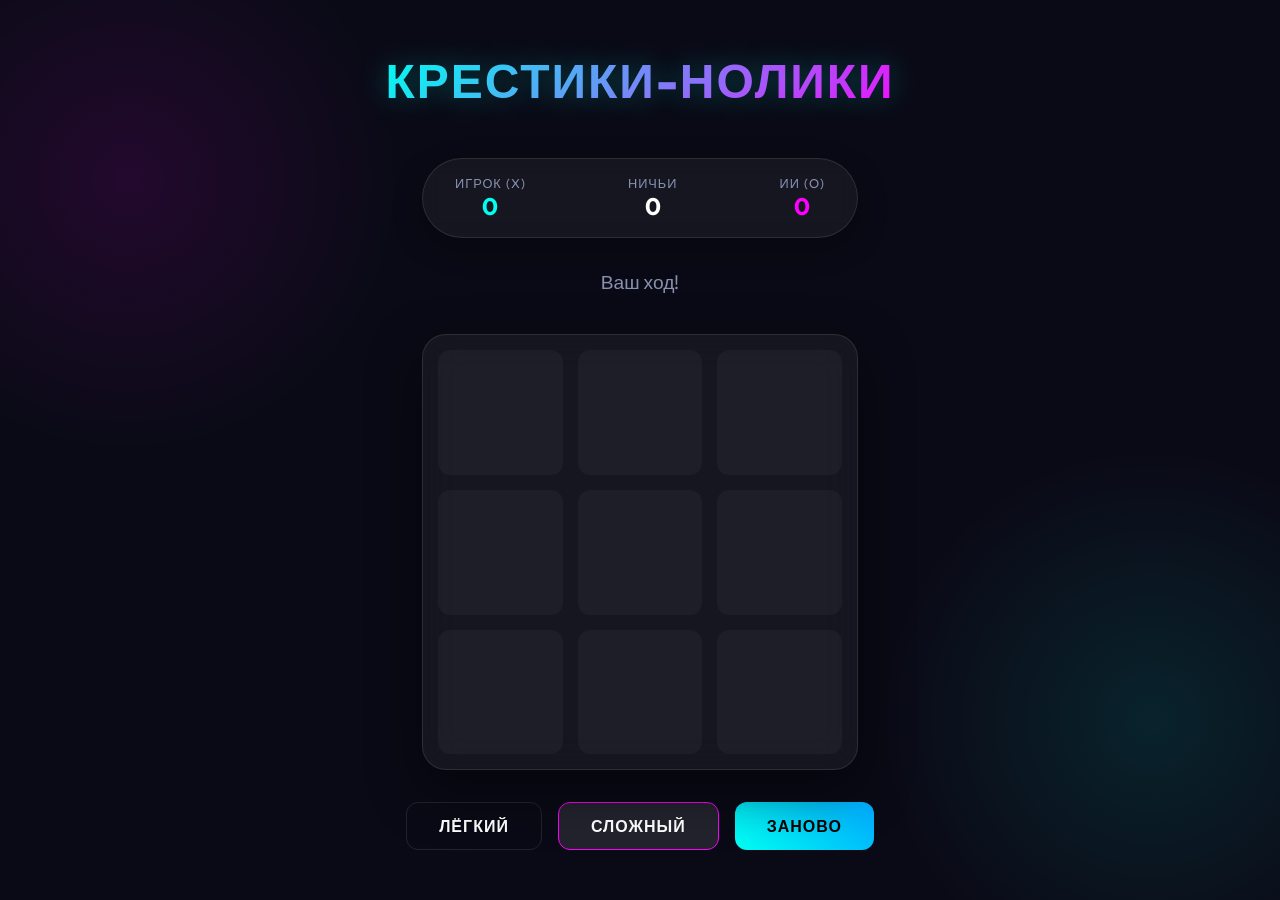
<file: tic-tac-toe/index.html>
<!DOCTYPE html>
<html lang="ru">

<head>
    <meta charset="UTF-8">
    <meta name="viewport" content="width=device-width, initial-scale=1.0">
    <title>Крестики-Нолики AI</title>
    <link href="https://fonts.googleapis.com/css2?family=Outfit:wght@300;400;600;800&display=swap" rel="stylesheet">
    <style>
        :root {
            --primary: #00fff2;
            --secondary: #ff00ff;
            --bg-dark: #0a0a16;
            --bg-panel: rgba(255, 255, 255, 0.05);
            --glass-border: rgba(255, 255, 255, 0.1);
            --text-main: #ffffff;
            --text-muted: #8892b0;
        }

        * {
            margin: 0;
            padding: 0;
            box-sizing: border-box;
            user-select: none;
        }

        body {
            font-family: 'Outfit', sans-serif;
            background-color: var(--bg-dark);
            background-image:
                radial-gradient(circle at 10% 20%, rgba(255, 0, 255, 0.1) 0%, transparent 20%),
                radial-gradient(circle at 90% 80%, rgba(0, 255, 242, 0.1) 0%, transparent 20%);
            color: var(--text-main);
            min-height: 100vh;
            display: flex;
            flex-direction: column;
            align-items: center;
            justify-content: center;
            overflow: hidden;
        }

        .container {
            display: flex;
            flex-direction: column;
            align-items: center;
            gap: 2rem;
            padding: 2rem;
            max-width: 500px;
            width: 100%;
        }

        h1 {
            font-size: 3rem;
            font-weight: 800;
            text-transform: uppercase;
            letter-spacing: 2px;
            background: linear-gradient(135deg, var(--primary), var(--secondary));
            background-clip: text;
            -webkit-background-clip: text;
            -webkit-text-fill-color: transparent;
            text-shadow: 0 0 30px rgba(0, 255, 242, 0.3);
            margin-bottom: 1rem;
            text-align: center;
            white-space: nowrap;
        }

        .status-bar {
            background: var(--bg-panel);
            backdrop-filter: blur(10px);
            padding: 1rem 2rem;
            border-radius: 50px;
            border: 1px solid var(--glass-border);
            display: flex;
            justify-content: space-between;
            width: 100%;
            box-shadow: 0 10px 30px rgba(0, 0, 0, 0.3);
        }

        .score {
            display: flex;
            flex-direction: column;
            align-items: center;
        }

        .score-label {
            font-size: 0.8rem;
            color: var(--text-muted);
            text-transform: uppercase;
            letter-spacing: 1px;
        }

        .score-value {
            font-size: 1.5rem;
            font-weight: 700;
        }

        .score-player {
            color: var(--primary);
        }

        .score-ai {
            color: var(--secondary);
        }

        .game-board {
            display: grid;
            grid-template-columns: repeat(3, 1fr);
            grid-template-rows: repeat(3, 1fr);
            gap: 15px;
            width: 100%;
            aspect-ratio: 1;
            padding: 15px;
            background: var(--bg-panel);
            backdrop-filter: blur(20px);
            border-radius: 24px;
            border: 1px solid var(--glass-border);
            box-shadow: 0 20px 50px rgba(0, 0, 0, 0.5);
        }

        .cell {
            background: rgba(255, 255, 255, 0.03);
            border-radius: 12px;
            display: flex;
            align-items: center;
            justify-content: center;
            aspect-ratio: 1;
            font-size: 3.5rem;
            cursor: pointer;
            transition: all 0.3s cubic-bezier(0.4, 0, 0.2, 1);
            position: relative;
            overflow: hidden;
        }

        .cell:hover:not(.taken) {
            background: rgba(255, 255, 255, 0.08);
            transform: scale(0.98);
        }

        .cell.taken {
            cursor: default;
        }

        .cell.x {
            color: var(--primary);
            text-shadow: 0 0 20px rgba(0, 255, 242, 0.5);
        }

        .cell.o {
            color: var(--secondary);
            text-shadow: 0 0 20px rgba(255, 0, 255, 0.5);
        }

        .controls {
            display: flex;
            gap: 1rem;
        }

        .btn {
            background: transparent;
            color: var(--text-main);
            border: 1px solid var(--glass-border);
            padding: 0.8rem 2rem;
            border-radius: 12px;
            font-family: inherit;
            font-size: 1rem;
            font-weight: 600;
            cursor: pointer;
            transition: all 0.3s ease;
            text-transform: uppercase;
            letter-spacing: 1px;
            background: rgba(255, 255, 255, 0.05);
        }

        .btn:hover {
            background: rgba(255, 255, 255, 0.1);
            border-color: var(--primary);
            box-shadow: 0 0 20px rgba(0, 255, 242, 0.2);
            transform: translateY(-2px);
        }

        .btn-reset {
            background: linear-gradient(45deg, var(--primary), #00aaff);
            border: none;
            color: #000;
        }

        .btn-reset:hover {
            filter: brightness(1.2);
            background: linear-gradient(45deg, var(--primary), #00aaff);
            border: none;
        }

        .message {
            min-height: 2rem;
            font-size: 1.2rem;
            color: var(--text-muted);
            text-align: center;
        }

        /* Animations */
        @keyframes popIn {
            0% {
                transform: scale(0);
                opacity: 0;
            }

            70% {
                transform: scale(1.2);
            }

            100% {
                transform: scale(1);
                opacity: 1;
            }
        }

        .cell span {
            animation: popIn 0.4s cubic-bezier(0.175, 0.885, 0.32, 1.275) forwards;
        }

        .winning-cell {
            background: rgba(255, 255, 255, 0.15);
            animation: pulse 1s infinite;
        }

        @keyframes pulse {
            0% {
                box-shadow: inset 0 0 0 0 rgba(255, 255, 255, 0.2);
            }

            70% {
                box-shadow: inset 0 0 0 10px rgba(255, 255, 255, 0);
            }

            100% {
                box-shadow: inset 0 0 0 0 rgba(255, 255, 255, 0);
            }
        }

        @media (max-width: 500px) {
            .game-board {
                gap: 10px;
                padding: 10px;
            }

            .cell {
                font-size: 2.5rem;
                border-radius: 8px;
            }

            h1 {
                font-size: 2rem;
            }
        }

        /* Confetti styles */
        .confetti-container {
            position: fixed;
            top: 0;
            left: 0;
            width: 100%;
            height: 100%;
            pointer-events: none;
            overflow: hidden;
            z-index: 1000;
        }

        .confetti {
            position: absolute;
            width: 10px;
            height: 10px;
            opacity: 0;
            animation: confetti-fall 3s ease-out forwards;
        }

        @keyframes confetti-fall {
            0% {
                opacity: 1;
                transform: translateY(0) rotate(0deg) scale(1);
            }

            100% {
                opacity: 0;
                transform: translateY(100vh) rotate(720deg) scale(0.5);
            }
        }

        /* Loss Overlay */
        .overlay {
            position: fixed;
            top: 0;
            left: 0;
            width: 100%;
            height: 100%;
            background: rgba(0, 0, 0, 0.85);
            display: none;
            justify-content: center;
            align-items: center;
            z-index: 2000;
            backdrop-filter: blur(8px);
            opacity: 0;
            transition: opacity 0.5s ease;
        }

        .overlay.show {
            display: flex;
            opacity: 1;
        }

        .overlay-content {
            text-align: center;
            transform: scale(1);
            animation: overlayPopIn 0.5s cubic-bezier(0.175, 0.885, 0.32, 1.275);
        }

        @keyframes overlayPopIn {
            0% {
                transform: scale(0.5);
                opacity: 0;
            }

            100% {
                transform: scale(1);
                opacity: 1;
            }
        }

        .overlay-text {
            font-size: 4rem;
            font-weight: 800;
            color: var(--secondary);
            text-shadow: 0 0 30px rgba(255, 0, 255, 0.5);
            margin-bottom: 2rem;
            text-transform: uppercase;
            letter-spacing: 4px;
        }
    </style>
</head>

<body>
    <div class="container">
        <h1>Крестики-Нолики</h1>

        <div class="status-bar">
            <div class="score">
                <span class="score-label">Игрок (X)</span>
                <span class="score-value score-player" id="scorePlayer">0</span>
            </div>
            <div class="score">
                <span class="score-label">Ничьи</span>
                <span class="score-value" id="scoreDraw">0</span>
            </div>
            <div class="score">
                <span class="score-label">ИИ (O)</span>
                <span class="score-value score-ai" id="scoreAI">0</span>
            </div>
        </div>

        <div class="message" id="message">Ваш ход!</div>

        <div class="game-board" id="board">
            <!-- Cells generated by JS -->
        </div>

        <div class="controls">
            <button class="btn" onclick="setDifficulty('easy')" id="btnEasy">Лёгкий</button>
            <button class="btn" style="border-color: var(--secondary);" onclick="setDifficulty('hard')"
                id="btnHard">Сложный</button>
            <button class="btn btn-reset" onclick="resetGame()">Заново</button>
        </div>
    </div>

    <div class="confetti-container" id="confettiContainer"></div>

    <div class="overlay" id="gameOverOverlay">
        <div class="overlay-content">
            <div class="overlay-text">Вы проиграли</div>
            <button class="btn btn-reset" onclick="resetGame()">Попробовать снова</button>
        </div>
    </div>

    <script>
        const boardEl = document.getElementById('board');
        const messageEl = document.getElementById('message');
        const scorePlayerEl = document.getElementById('scorePlayer');
        const scoreDrawEl = document.getElementById('scoreDraw');
        const scoreAIEl = document.getElementById('scoreAI');

        let board = Array(9).fill(null);
        let gameActive = true;
        let difficulty = 'hard'; // easy, hard
        let scores = { player: 0, ai: 0, draw: 0 };
        const HUMAN = 'X';
        const AI = 'O';

        // Initialize board
        function initBoard() {
            boardEl.innerHTML = '';
            board.forEach((_, i) => {
                const cell = document.createElement('div');
                cell.classList.add('cell');
                cell.dataset.index = i;
                cell.addEventListener('click', handleCellClick);
                boardEl.appendChild(cell);
            });
            updateDifficultyUI();
        }

        function handleCellClick(e) {
            const cell = e.currentTarget;
            const index = cell.dataset.index;
            if (!gameActive || board[index]) return;

            makeMove(index, HUMAN);

            if (checkWin(board, HUMAN)) {
                endGame('win');
            } else if (checkDraw(board)) {
                endGame('draw');
            } else {
                // Disable input while AI "thinks"
                gameActive = false;
                messageEl.innerText = 'Думает...';
                setTimeout(() => {
                    makeAIMove();
                }, 500);
            }
        }

        function makeMove(index, player) {
            board[index] = player;
            const cell = boardEl.children[index];
            cell.classList.add('taken', player.toLowerCase());

            const span = document.createElement('span');
            span.innerText = player;
            cell.appendChild(span);
        }

        function makeAIMove() {
            // We don't check gameActive here because we manually set it to false 
            // to prevent player input during AI turn.

            try {
                let move;
                if (difficulty === 'easy') {
                    move = getRandomMove();
                } else {
                    move = getBestMove();
                }

                if (move !== undefined) {
                    makeMove(move, AI);
                    if (checkWin(board, AI)) {
                        endGame('loss');
                    } else if (checkDraw(board)) {
                        endGame('draw');
                    } else {
                        gameActive = true;
                        messageEl.innerText = 'Ваш ход!';
                    }
                }
            } catch (error) {
                console.error("AI Error:", error);
                messageEl.innerText = "Ошибка AI!";
                gameActive = true;
            }
        }

        function getRandomMove() {
            const available = board.map((v, i) => v === null ? i : null).filter(v => v !== null);
            return available[Math.floor(Math.random() * available.length)];
        }

        function getBestMove() {
            // Optimization: If it's the first few moves, don't use Minimax (it's slow)
            const emptySpots = board.filter(s => s === null).length;
            if (emptySpots >= 8) {
                // If center is free, take it
                if (!board[4]) return 4;
                // Otherwise take a random corner
                const corners = [0, 2, 6, 8];
                const availableCorners = corners.filter(i => board[i] === null);
                if (availableCorners.length > 0) {
                    return availableCorners[Math.floor(Math.random() * availableCorners.length)];
                }
                return getRandomMove();
            }
            // Use Minimax for mid/endgame
            return minimax([...board], AI).index;
        }

        function minimax(newBoard, player) {
            const availableSpots = newBoard.map((v, i) => v === null ? i : null).filter(v => v !== null);

            if (checkWin(newBoard, HUMAN)) return { score: -10 };
            if (checkWin(newBoard, AI)) return { score: 10 };
            if (availableSpots.length === 0) return { score: 0 };

            const moves = [];

            for (let i = 0; i < availableSpots.length; i++) {
                const move = {};
                move.index = availableSpots[i];
                newBoard[availableSpots[i]] = player;

                if (player === AI) {
                    const result = minimax(newBoard, HUMAN);
                    move.score = result.score;
                } else {
                    const result = minimax(newBoard, AI);
                    move.score = result.score;
                }

                newBoard[availableSpots[i]] = null;
                moves.push(move);
            }

            let bestMove;
            if (player === AI) {
                let bestScore = -10000;
                for (let i = 0; i < moves.length; i++) {
                    if (moves[i].score > bestScore) {
                        bestScore = moves[i].score;
                        bestMove = i;
                    }
                }
            } else {
                let bestScore = 10000;
                for (let i = 0; i < moves.length; i++) {
                    if (moves[i].score < bestScore) {
                        bestScore = moves[i].score;
                        bestMove = i;
                    }
                }
            }

            return moves[bestMove];
        }

        function checkWin(currentBoard, player) {
            const wins = [
                [0, 1, 2], [3, 4, 5], [6, 7, 8], // Rows
                [0, 3, 6], [1, 4, 7], [2, 5, 8], // Cols
                [0, 4, 8], [2, 4, 6]             // Diagonals
            ];
            return wins.some(combination => {
                if (combination.every(index => currentBoard[index] === player)) {
                    // If it's the real board (not simulation), highlight cells
                    if (currentBoard === board) highlightWinningCells(combination);
                    return true;
                }
                return false;
            });
        }

        function highlightWinningCells(combination) {
            combination.forEach(index => {
                boardEl.children[index].classList.add('winning-cell');
            });
        }

        function checkDraw(currentBoard) {
            return currentBoard.every(cell => cell !== null);
        }

        function endGame(result) {
            gameActive = false;
            if (result === 'win') {
                messageEl.innerText = 'Победа! 🎉';
                scores.player++;
                scorePlayerEl.innerText = scores.player;
                launchConfetti();
            } else if (result === 'loss') {
                messageEl.innerText = 'AI победил 🤖';
                scores.ai++;
                scoreAIEl.innerText = scores.ai;
                setTimeout(showLossOverlay, 600);
            } else {
                messageEl.innerText = 'Ничья 🤝';
                scores.draw++;
                scoreDrawEl.innerText = scores.draw;
            }
        }

        function launchConfetti() {
            const container = document.getElementById('confettiContainer');
            const colors = ['#00fff2', '#ff00ff', '#ffff00', '#00ff00', '#ff6b6b', '#ffd93d'];
            const confettiCount = 100;

            for (let i = 0; i < confettiCount; i++) {
                const confetti = document.createElement('div');
                confetti.classList.add('confetti');
                confetti.style.left = Math.random() * 100 + '%';
                confetti.style.top = -10 + 'px';
                confetti.style.backgroundColor = colors[Math.floor(Math.random() * colors.length)];
                confetti.style.borderRadius = Math.random() > 0.5 ? '50%' : '0';
                confetti.style.width = (Math.random() * 10 + 5) + 'px';
                confetti.style.height = (Math.random() * 10 + 5) + 'px';
                confetti.style.animationDelay = (Math.random() * 0.5) + 's';
                confetti.style.animationDuration = (Math.random() * 2 + 2) + 's';
                container.appendChild(confetti);

                // Remove confetti after animation
                setTimeout(() => confetti.remove(), 4000);
            }
        }

        function showLossOverlay() {
            const overlay = document.getElementById('gameOverOverlay');
            overlay.classList.add('show');
        }

        function resetGame() {
            board = Array(9).fill(null);
            gameActive = true;
            messageEl.innerText = 'Ваш ход!';
            initBoard();
            document.getElementById('gameOverOverlay').classList.remove('show');
        }

        function setDifficulty(level) {
            difficulty = level;
            updateDifficultyUI();
            resetGame();
        }

        function updateDifficultyUI() {
            document.getElementById('btnEasy').style.background = difficulty === 'easy' ? 'rgba(255,255,255,0.1)' : 'transparent';
            document.getElementById('btnHard').style.background = difficulty === 'hard' ? 'rgba(255,255,255,0.1)' : 'transparent';
        }

        initBoard();
    </script>
</body>

</html>
</file>
<file: bomberman/style.css>
@import url('https://fonts.googleapis.com/css2?family=Press+Start+2P&display=swap');

:root {
    --bg-color: #333;
    --game-bg: #1a1a1a;
    --text-color: #fff;
    --accent-color: #ff9800;
}

body {
    margin: 0;
    padding: 0;
    display: flex;
    justify-content: center;
    align-items: center;
    height: 100vh;
    background-color: var(--bg-color);
    font-family: 'Press Start 2P', cursive;
    color: var(--text-color);
    overflow: hidden;
}

#game-container {
    position: relative;
    box-shadow: 0 0 20px rgba(0,0,0,0.5);
    border: 4px solid #555;
    background-color: var(--game-bg);
}

#ui-layer {
    position: absolute;
    top: 10px;
    left: 10px;
    right: 10px;
    display: flex;
    justify-content: space-between;
    pointer-events: none;
    text-shadow: 2px 2px 0 #000;
    z-index: 10;
}

canvas {
    display: block;
}

#game-over-screen {
    position: absolute;
    top: 0;
    left: 0;
    width: 100%;
    height: 100%;
    background: rgba(0, 0, 0, 0.85);
    display: flex;
    flex-direction: column;
    justify-content: center;
    align-items: center;
    z-index: 20;
}

.hidden {
    display: none !important;
}

h1 {
    color: #ff4444;
    text-shadow: 4px 4px 0 #000;
    margin-bottom: 20px;
}

button {
    background: var(--accent-color);
    border: none;
    padding: 15px 30px;
    font-family: 'Press Start 2P', cursive;
    font-size: 16px;
    color: #fff;
    cursor: pointer;
    text-shadow: 2px 2px 0 rgba(0,0,0,0.2);
    box-shadow: 0 4px 0 #b36b00;
    transition: transform 0.1s, box-shadow 0.1s;
}

button:active {
    transform: translateY(4px);
    box-shadow: 0 0 0 #b36b00;
}
</file>
<file: document/style.css>
html {
    color-scheme: light;
    /* Force the browser to use light-theme system elements from the very start */
}

:root {
    --bg-gradient: linear-gradient(135deg, #f5f7fa 0%, #c3cfe2 100%);
    --paper-bg: #ffffff;
    --accent-color: #4a90e2;
    --toolbar-bg: rgba(255, 255, 255, 0.7);
    --hover-bg: rgba(74, 144, 226, 0.1);
    --text-color: #333;
    color-scheme: light;
    /* Force browser to understand it's a light theme at root level */
}

* {
    box-sizing: border-box;
    margin: 0;
    padding: 0;
}

body {
    font-family: 'Inter', sans-serif;
    background-color: #f5f7fa;
    /* Solid fallback to help browser contrast */
    background: var(--bg-gradient);
    min-height: 100vh;
    color: var(--text-color);
}

.app-container {
    display: flex;
    flex-direction: column;
    align-items: center;
    padding: 40px 20px;
}

/* Toolbar Styling */
.toolbar-wrapper {
    position: sticky;
    top: 20px;
    z-index: 100;
    margin-bottom: 40px;
    width: 100%;
    max-width: 800px;
}

.glass {
    background: var(--toolbar-bg);
    backdrop-filter: blur(10px);
    -webkit-backdrop-filter: blur(10px);
    border: 1px solid rgba(255, 255, 255, 0.3);
    border-radius: 16px;
    box-shadow: 0 8px 32px 0 rgba(31, 38, 135, 0.1);
}

.toolbar {
    display: flex;
    align-items: center;
    padding: 8px 16px;
    gap: 10px;
}

.tool-group {
    display: flex;
    gap: 4px;
}

select {
    background: transparent;
    border: 1px solid rgba(0, 0, 0, 0.1);
    border-radius: 4px;
    padding: 4px 8px;
    font-family: inherit;
    font-size: 14px;
    cursor: pointer;
    outline: none;
    color: #444;
}

select:hover {
    background: var(--hover-bg);
}

button {
    background: transparent;
    border: none;
    padding: 6px 10px;
    border-radius: 6px;
    cursor: pointer;
    transition: all 0.2s ease;
    display: flex;
    align-items: center;
    justify-content: center;
    color: #444;
}

button:hover {
    background: var(--hover-bg);
    color: var(--accent-color);
    transform: translateY(-1px);
}

button.primary-btn {
    background: var(--accent-color);
    color: white;
    font-weight: 500;
    padding: 10px 20px;
    gap: 10px;
}

button.primary-btn:hover {
    background: #357abd;
    color: white;
    box-shadow: 0 4px 12px rgba(74, 144, 226, 0.3);
}

button.secondary-btn {
    background: rgba(255, 255, 255, 0.5);
    color: #555;
    border: 1px solid rgba(0, 0, 0, 0.05);
}

button.secondary-btn:hover {
    background: white;
    color: var(--accent-color);
    border-color: var(--accent-color);
    box-shadow: 0 2px 8px rgba(0, 0, 0, 0.05);
}

#btn-open {
    background: #f0fdf4;
    color: #166534;
    border: 1px solid #bbf7d0;
}

#btn-open:hover {
    background: #dcfce7;
    border-color: #86efac;
}

#btn-save {
    background: #eff6ff;
    color: #1e40af;
    border: 1px solid #bfdbfe;
}

#btn-save:hover {
    background: #dbeafe;
    border-color: #93c5fd;
}

/* Editor Styling */
.editor-container {
    width: 100%;
    max-width: 850px;
    /* A4 width roughly at 96dpi is 794px, adding padding */
}

.paper {
    background: var(--paper-bg);
    color: var(--text-color);
    caret-color: var(--text-color);
    min-height: 1056px;
    /* A4 height roughly */
    padding: 60px 80px;
    border-radius: 4px;
    outline: none;
    cursor: text;
    transition: box-shadow 0.3s ease;
    line-height: 1.5;
}

.shadow {
    box-shadow: 0 10px 40px rgba(0, 0, 0, 0.05);
}

.paper p {
    line-height: 1.5;
    margin-bottom: 15px;
}

.paper img {
    max-width: 100%;
    height: auto;
    border-radius: 8px;
    margin: 0;
}

.paper a {
    color: var(--accent-color);
    text-decoration: underline;
    text-underline-offset: 4px;
    transition: all 0.2s ease;
}

.paper a:hover {
    color: #357abd;
    background: rgba(74, 144, 226, 0.05);
}

/* Link Bubble (Google Docs Style) */
.link-bubble {
    position: absolute;
    display: flex;
    align-items: center;
    padding: 6px 12px;
    border-radius: 8px;
    background: white;
    border: 1px solid rgba(0, 0, 0, 0.1);
    z-index: 1000;
    font-size: 14px;
    gap: 8px;
    pointer-events: auto;
    animation: fadeIn 0.2s ease;
}

@keyframes fadeIn {
    from {
        opacity: 0;
        transform: translateY(5px);
    }

    to {
        opacity: 1;
        transform: translateY(0);
    }
}

.bubble-link {
    color: var(--accent-color);
    text-decoration: none;
    max-width: 200px;
    overflow: hidden;
    text-overflow: ellipsis;
    white-space: nowrap;
    font-weight: 500;
}

.bubble-link:hover {
    text-decoration: underline;
}

.bubble-divider {
    width: 1px;
    height: 18px;
    background: rgba(0, 0, 0, 0.1);
    margin: 0 4px;
}

.bubble-actions {
    display: flex;
    gap: 2px;
}

.bubble-actions button {
    padding: 6px;
    border-radius: 4px;
    color: #666;
}

.bubble-actions button:hover {
    background: rgba(0, 0, 0, 0.05);
    color: var(--accent-color);
}

/* Print Optimization */
@media print {
    @import url('https://fonts.googleapis.com/css2?family=Inter:wght@400;700&display=swap');

    @page {
        size: A4;
        margin: 0;
    }

    body {
        background: white !important;
        margin: 0 !important;
        padding: 0 !important;
        -webkit-print-color-adjust: exact !important;
        print-color-adjust: exact !important;
    }

    .toolbar-wrapper,
    .link-bubble,
    #image-input,
    #pdf-input {
        display: none !important;
    }

    .app-container {
        padding: 0 !important;
        margin: 0 !important;
        width: 100% !important;
        max-width: none !important;
        box-shadow: none !important;
    }

    .editor-container {
        width: 100% !important;
        max-width: none !important;
        margin: 0 !important;
        padding: 0 !important;
    }

    .paper {
        box-shadow: none !important;
        border-radius: 0 !important;
        padding: 20mm !important;
        /* Standard A4 padding */
        margin: 0 !important;
        width: 100% !important;
        min-height: auto !important;
        background: white !important;
        color: black !important;
        font-family: 'Inter', sans-serif !important;
    }

    /* Ensure text is selectable and not treated as a single block */
    p,
    h1,
    h2,
    h3 {
        orphans: 3;
        widows: 3;
        page-break-inside: avoid;
    }

    a {
        text-decoration: underline !important;
        color: #0000EE !important;
    }
}
</file>
<file: notebook/style.css>
:root {
    --bg-gradient: linear-gradient(135deg, #f5f7fa 0%, #c3cfe2 100%);
    --paper-bg: #ffffff;
    --accent-color: #4a90e2;
    --toolbar-bg: rgba(255, 255, 255, 0.7);
    --hover-bg: rgba(74, 144, 226, 0.1);
    --text-color: #333;
    --border-color: rgba(59, 130, 246, 0.3);
    --sidebar-bg: rgba(255, 255, 255, 0.8);
    --editor-bg: #f5f7fa;
    --scrollbar-thumb: rgba(0, 0, 0, 0.1);
    --scrollbar-track: transparent;
}

body.dark-theme {
    --bg-gradient: linear-gradient(135deg, #0f172a 0%, #1e293b 100%);
    --paper-bg: #1e293b;
    --accent-color: #3b82f6;
    --toolbar-bg: rgba(15, 23, 42, 0.8);
    --hover-bg: rgba(59, 130, 246, 0.15);
    --text-color: #f1f5f9;
    --border-color: rgba(255, 255, 255, 0.08);
    --sidebar-bg: #111827;
    --editor-bg: #0f172a;
    --scrollbar-thumb: rgba(255, 255, 255, 0.1);
    --scrollbar-track: rgba(0, 0, 0, 0.2);
}

* {
    box-sizing: border-box;
    margin: 0;
    padding: 0;
}

/* Custom Scrollbar */
::-webkit-scrollbar {
    width: 8px;
    height: 8px;
}

::-webkit-scrollbar-track {
    background: var(--scrollbar-track);
}

::-webkit-scrollbar-thumb {
    background: var(--scrollbar-thumb);
    border-radius: 10px;
    border: 2px solid transparent;
    background-clip: content-box;
}

::-webkit-scrollbar-thumb:hover {
    background: var(--accent-color);
    background-clip: content-box;
}

/* Firefox support */
* {
    scrollbar-width: thin;
    scrollbar-color: var(--scrollbar-thumb) var(--scrollbar-track);
}

body {
    font-family: 'Inter', sans-serif;
    background: var(--bg-gradient);
    height: 100vh;
    color: var(--text-color);
    transition: background 0.3s, color 0.3s;
}

.app-container {
    display: flex;
    height: 100vh;
    overflow: hidden;
}

/* Sidebar */
.sidebar {
    width: 300px;
    background: var(--sidebar-bg);
    backdrop-filter: blur(10px);
    border-right: 1px solid var(--border-color);
    display: flex;
    flex-direction: column;
    transition: background 0.3s;
}

.sidebar-header {
    padding: 20px;
    border-bottom: 1px solid var(--border-color);
    display: flex;
    justify-content: space-between;
    align-items: center;
}

.sidebar-header h1 {
    font-size: 1.2rem;
    font-weight: 600;
}

.header-actions {
    display: flex;
    gap: 8px;
    align-items: center;
}

.theme-btn {
    background: transparent !important;
    color: var(--text-color) !important;
    border: 1px solid var(--border-color) !important;
    opacity: 0.8;
}

body.dark-theme .theme-btn {
    border-color: rgba(255, 255, 255, 0.3) !important;
    opacity: 1;
}

.theme-btn:hover {
    opacity: 1;
    background: var(--hover-bg) !important;
}

body.dark-theme .sun-icon {
    display: none;
}

body:not(.dark-theme) .moon-icon {
    display: none;
}

.hidden {
    display: none !important;
}

.doc-list {
    flex: 1;
    overflow-y: auto;
    padding: 10px;
    min-height: 0;
    /* Important for flex-child scrolling */
}

.sidebar-footer {
    padding: 20px;
    border-top: 1px solid var(--border-color);
    display: flex;
    flex-direction: column;
    gap: 10px;
    background: var(--sidebar-bg);
    /* Ensure background is solid if needed */
    margin-top: auto;
}

.export-group {
    display: flex;
    flex-direction: column;
    gap: 8px;
}

/* Main Area */
.editor-area {
    flex: 1;
    background: var(--editor-bg);
    overflow-y: auto;
    display: flex;
    flex-direction: column;
    transition: background 0.3s;
}

.no-selection {
    height: 100%;
    display: flex;
    align-items: center;
    justify-content: center;
    color: #888;
}

.active-editor {
    display: flex;
    flex-direction: column;
    height: 100%;
    /* No padding here, padding goes to scroll container or toolbar */
}

.editor-content-scroll {
    flex: 1;
    overflow-y: auto;
    padding: 20px 40px;
    min-height: 0;
}

/* Toolbar Styling */
.toolbar-wrapper {
    padding: 20px 40px 0 40px;
    margin-bottom: 20px;
}

.glass {
    background: var(--toolbar-bg);
    backdrop-filter: blur(10px);
    border: 1px solid rgba(255, 255, 255, 0.3);
    border-radius: 12px;
    box-shadow: 0 4px 12px rgba(0, 0, 0, 0.05);
}

.toolbar {
    display: flex;
    align-items: center;
    padding: 6px 12px;
    gap: 8px;
}

.tool-group {
    display: flex;
    gap: 4px;
    align-items: center;
    border-right: 1px solid rgba(0, 0, 0, 0.1);
    padding-right: 8px;
}

.tool-group:last-child {
    border-right: none;
    padding-right: 0;
    margin-left: auto;
}

/* Common Buttons */
button {
    cursor: pointer;
    border: none;
    background: transparent;
    transition: all 0.2s;
    font-family: inherit;
    display: flex;
    align-items: center;
    justify-content: center;
}

.icon-btn {
    width: 32px;
    height: 32px;
    border-radius: 50%;
    background: var(--accent-color);
    color: white;
    font-size: 1.2rem;
}

.icon-btn:hover {
    background: #357abd;
    transform: scale(1.05);
}

.secondary-btn {
    width: 100%;
    padding: 10px 14px;
    border-radius: 8px;
    background: transparent;
    border: 1px solid var(--accent-color);
    color: var(--accent-color);
    font-size: 0.95rem;
    font-weight: 500;
    text-align: center;
    justify-content: center;
    transition: all 0.3s cubic-bezier(0.4, 0, 0.2, 1);
}

.secondary-btn:hover {
    background: var(--hover-bg);
    box-shadow: 0 0 15px rgba(59, 130, 246, 0.15);
    transform: translateY(-1px);
}

.toolbar button {
    padding: 6px 10px;
    border-radius: 4px;
    color: var(--text-color);
}

.toolbar button:hover {
    background: var(--hover-bg);
    color: var(--accent-color);
}

.danger-btn-small {
    color: #dc3545;
}

.danger-btn-small:hover {
    background: rgba(220, 53, 69, 0.1) !important;
    color: #dc3545 !important;
}

/* Editor Form */
.editor-header {
    margin-bottom: 15px;
}

#doc-title-input {
    width: 100%;
    padding: 10px 0;
    font-size: 2rem;
    font-weight: 600;
    border: none;
    background: transparent;
    color: var(--text-color);
    margin-bottom: 10px;
    outline: none;
    font-family: 'Inter', sans-serif;
    text-align: center;
}

.paper {
    background: var(--paper-bg);
    width: 100%;
    max-width: 850px;
    min-height: 1056px;
    margin: 0 auto;
    padding: 60px 80px;
    box-shadow: 0 10px 40px rgba(0, 0, 0, 0.1);
    border-radius: 4px;
    color: var(--text-color);
    line-height: 1.6;
    outline: none;
    transition: background 0.3s, color 0.3s;
}

body.dark-theme .paper {
    box-shadow: 0 4px 20px rgba(0, 0, 0, 0.4);
    border: 1px solid var(--border-color);
}

body.dark-theme .doc-item.active {
    background: rgba(59, 130, 246, 0.1);
    border: 1px solid var(--accent-color);
    box-shadow: 0 0 15px rgba(59, 130, 246, 0.1);
}

.paper[placeholder]:empty:before {
    content: attr(placeholder);
    color: #aaa;
}

.paper a {
    color: var(--accent-color);
    text-decoration: underline;
}

/* Document Item in List */
.doc-item {
    padding: 8px 12px;
    border-radius: 6px;
    cursor: pointer;
    margin-bottom: 2px;
    display: flex;
    align-items: center;
    gap: 8px;
    transition: background 0.2s;
    position: relative;
}

/* Guide Line for tree structure */
.doc-item::before {
    content: '';
    position: absolute;
    left: 0;
    top: 50%;
    transform: translateY(-50%);
    width: 2px;
    height: 100%;
    background-color: var(--border-color);
    opacity: 0;
    transition: opacity 0.2s;
}

.doc-item.active::before {
    background-color: var(--accent-color);
    opacity: 1;
}

.doc-item:hover {
    background: rgba(0, 0, 0, 0.03);
}

.doc-item.active {
    background: var(--hover-bg);
    color: var(--accent-color);
}

.doc-item .chevron {
    font-size: 0.7rem;
    transition: transform 0.2s;
    width: 14px;
    text-align: center;
}

.doc-item.expanded .chevron {
    transform: rotate(90deg);
}

.doc-item .title {
    flex: 1;
    white-space: nowrap;
    overflow: hidden;
    text-overflow: ellipsis;
    font-size: 0.95rem;
}

.add-sub-btn {
    opacity: 0;
    font-weight: bold;
    color: #888;
    width: 24px;
    height: 24px;
    border-radius: 4px;
}

.doc-item:hover .add-sub-btn {
    opacity: 1;
}

.add-sub-btn:hover {
    background: rgba(0, 0, 0, 0.05);
    color: var(--accent-color);
}

.hidden {
    display: none !important;
}

/* Link Bubble */
.link-bubble {
    position: absolute;
    display: flex;
    align-items: center;
    padding: 6px 12px;
    border-radius: 8px;
    background: white;
    border: 1px solid rgba(0, 0, 0, 0.1);
    z-index: 1000;
    font-size: 14px;
    gap: 8px;
    box-shadow: 0 4px 12px rgba(0, 0, 0, 0.1);
}

.bubble-link {
    color: var(--accent-color);
    text-decoration: none;
    max-width: 200px;
    overflow: hidden;
    text-overflow: ellipsis;
    white-space: nowrap;
    font-weight: 500;
}

.bubble-divider {
    width: 1px;
    height: 18px;
    background: rgba(0, 0, 0, 0.1);
    margin: 0 4px;
}

.bubble-actions {
    display: flex;
    gap: 2px;
}

.bubble-actions button {
    padding: 6px;
    border-radius: 4px;
}

.bubble-actions button:hover {
    background: var(--hover-bg);
    color: var(--accent-color);
}

/* Custom Modal Dialog */
.modal-overlay {
    position: fixed;
    top: 0;
    left: 0;
    right: 0;
    bottom: 0;
    background: rgba(0, 0, 0, 0.5);
    display: flex;
    align-items: center;
    justify-content: center;
    z-index: 2000;
}

.modal-box {
    background: white;
    padding: 30px;
    border-radius: 12px;
    box-shadow: 0 10px 40px rgba(0, 0, 0, 0.2);
    max-width: 400px;
    text-align: center;
}

.modal-box p {
    font-size: 1.1rem;
    margin-bottom: 25px;
    color: #333;
}

.modal-buttons {
    display: flex;
    gap: 12px;
    justify-content: center;
}

.modal-btn {
    padding: 10px 24px;
    border-radius: 8px;
    font-size: 0.95rem;
    font-weight: 500;
    cursor: pointer;
    border: none;
    transition: all 0.2s;
}

.confirm-btn {
    background: #dc3545;
    color: white;
}

.confirm-btn:hover {
    background: #c82333;
}

.cancel-btn {
    background: #e9ecef;
    color: #495057;
}

.cancel-btn:hover {
    background: #dee2e6;
}
</file>
